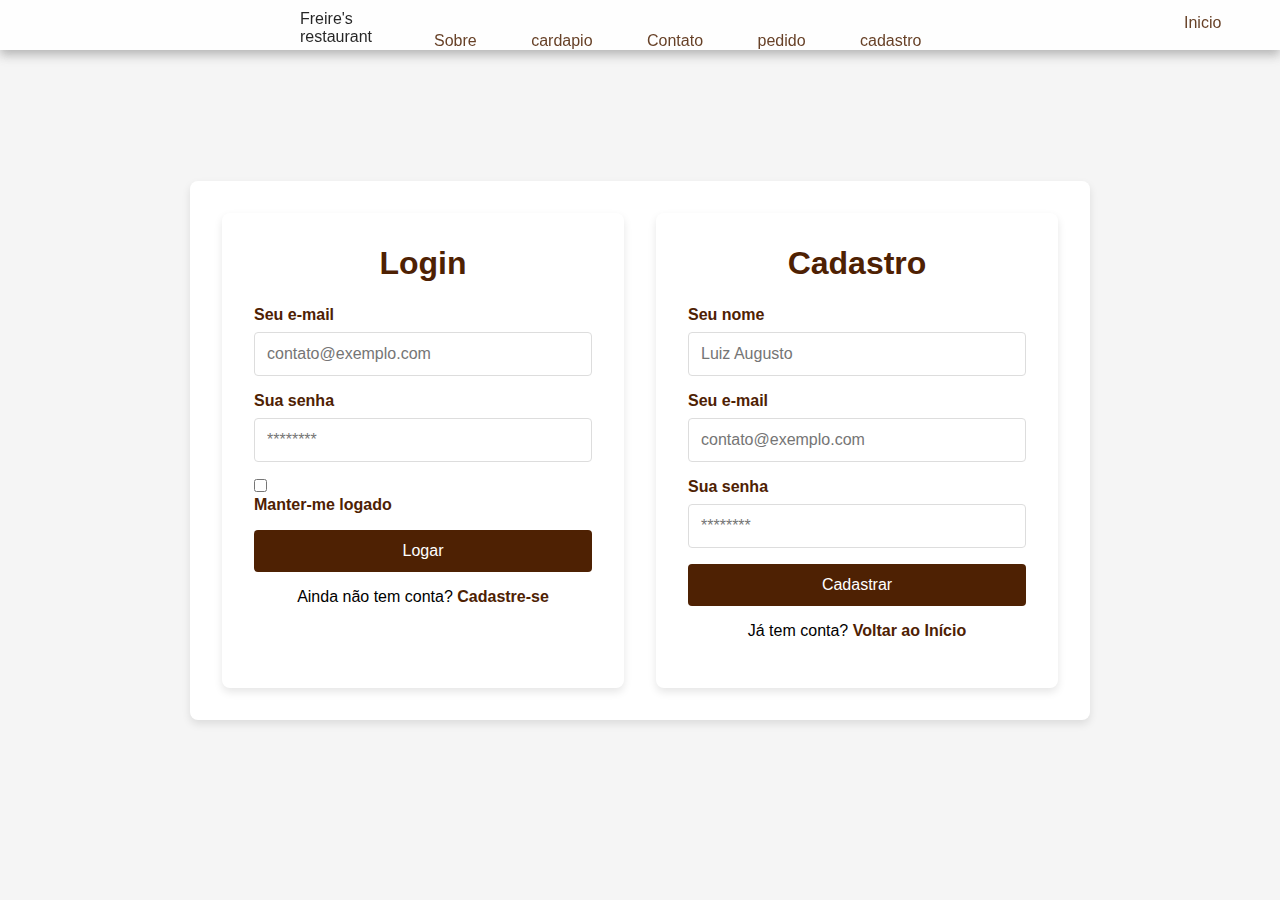
<file: cadastro.html>
<!DOCTYPE html>
<html lang="pt-BR">
  <head>
    <meta charset="UTF-8" />
    <meta name="viewport" content="width=device-width, initial-scale=1.0" />
    <title>Login e Cadastro</title>
    <link rel="stylesheet" href="main.css" />
  </head>
  <body>
    <div id="header">
      <div id="header-container">
        <div id="logo">Freire's restaurant</div>
        <div>
          <a id="nav" href="index.html">Inicio</a>
          <a id="nav2" href="index.html">Sobre</a>
          <a id="nav2" href="cardapio.html">cardapio</a>
          <a id="nav2" href="index.html">Contato</a>
          <a id="nav2" href="pedido.html">pedido</a>
          <a id="nav2" href="cadastro.html">cadastro</a>
        </div>
      </div>
    </div>
    <div class="container">
      <div class="content">
       
        <div id="login" class="form-container">
          <form method="post" action="">
            <h1>Login</h1>
            <p>
              <label for="email_login">Seu e-mail</label>
              <input
                id="email_login"
                name="email_login"
                required
                type="email"
                placeholder="contato@exemplo.com"
              />
            </p>
            <p>
              <label for="senha_login">Sua senha</label>
              <input
                id="senha_login"
                name="senha_login"
                required
                type="password"
                placeholder="********"
              />
            </p>
            <p>
              <input
                type="checkbox"
                name="manterlogado"
                id="manterlogado"
              />
              <label for="manterlogado">Manter-me logado</label>
            </p>
            <p>
             <a href="index.html"><input type="button" value="Logar" /></a> 
            </p>
            <p class="link">
              Ainda não tem conta?
              <a href="#cadastro">Cadastre-se</a>
            </p>
          </form>
        </div>

   
        <div id="cadastro" class="form-container">
          <form method="post" action="">
            <h1>Cadastro</h1>
            <p>
              <label for="nome_cad">Seu nome</label>
              <input
                id="nome_cad"
                name="nome_cad"
                required
                type="text"
                placeholder="Luiz Augusto"
              />
            </p>
            <p>
              <label for="email_cad">Seu e-mail</label>
              <input
                id="email_cad"
                name="email_cad"
                required
                type="email"
                placeholder="contato@exemplo.com"
              />
            </p>
            <p>
              <label for="senha_cad">Sua senha</label>
              <input
                id="senha_cad"
                name="senha_cad"
                required
                type="password"
                placeholder="********"
              />
            </p>
            <p>
              <a href="index.html"><input type="button" value="Cadastrar" /></a>
            </p>
            <p class="link">
              Já tem conta?
             
              <a href="index.html">Voltar ao Início</a>
            </p>
          </form>
        </div>
      </div>
    </div>
  </body>
</html>
</file>
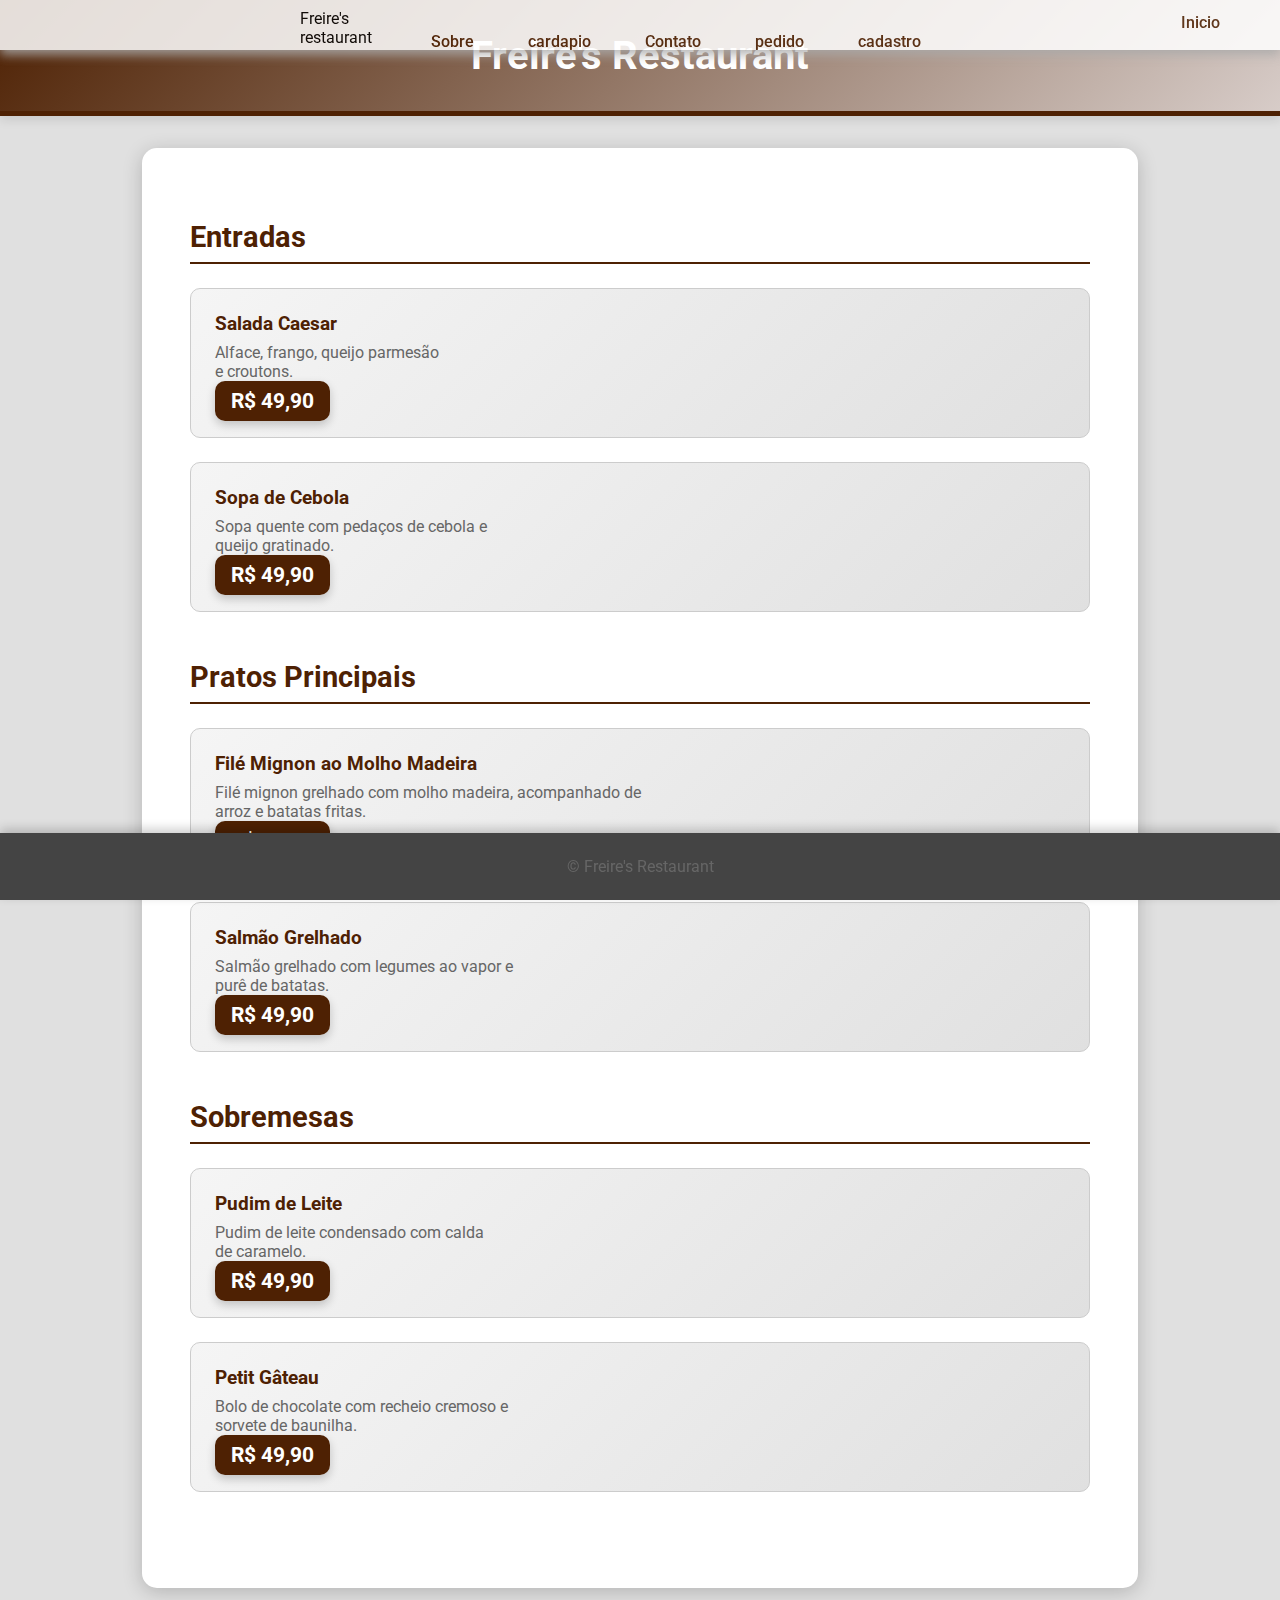
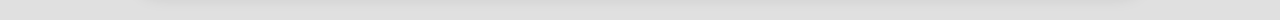
<file: cardapio.html>
<!DOCTYPE html>
<html lang="pt-BR">
  <head>
    <meta charset="UTF-8" />
    <meta name="viewport" content="width=device-width, initial-scale=1.0" />
    <title>Cardápio do Restaurante</title>
    <link rel="stylesheet" href="cardapio.css" />
    <link
      href="https://fonts.googleapis.com/css2?family=Roboto:wght@400;700&display=swap"
      rel="stylesheet"
    />
  </head>
  <body>
    <div id="header">
      <div id="header-container">
        <div id="logo">Freire's restaurant</div>
        <div>
          <a id="nav" href="index.html">Inicio</a>
          <a id="nav2" href="index.html">Sobre</a>
          <a id="nav2" href="cardapio.html">cardapio</a>
          <a id="nav2" href="index.html">Contato</a>
          <a id="nav2" href="pedido.html">pedido</a>
          <a id="nav2" href="cadastro.html">cadastro</a>
        </div>
      </div>
    </div>
    <header>
      <h1>Freire's Restaurant</h1>
    </header>
    <main>
      <section>
        <h2>Entradas</h2>
        <ul>
          <li>
            <a href="pedido.html" >
              <div class="item-details">
                <h3>Salada Caesar</h3>
                <p>Alface, frango, queijo parmesão e croutons.</p>
              </div>
              <span class="price">R$ 49,90</span>
            </a>
          </li>
          <li>
            <a href="pedido.html" >
              <div class="item-details">
                <h3>Sopa de Cebola</h3>
                <p>Sopa quente com pedaços de cebola e queijo gratinado.</p>
              </div>
              <span class="price">R$ 49,90</span>
            </a>
          </li>
        </ul>
      </section>
      <section>
        <h2>Pratos Principais</h2>
        <ul>
          <li>
            <a href="pedido.html" >
              <div class="item-details">
                <h3>Filé Mignon ao Molho Madeira</h3>
                <p>
                  Filé mignon grelhado com molho madeira, acompanhado de arroz e
                  batatas fritas.
                </p>
              </div>
              <span class="price">R$ 49,90</span>
            </a>
          </li>
          <li>
            <a href="pedido.html" >
              <div class="item-details">
                <h3>Salmão Grelhado</h3>
                <p>Salmão grelhado com legumes ao vapor e purê de batatas.</p>
              </div>
              <span class="price">R$ 49,90</span>
            </a>
          </li>
        </ul>
      </section>
      <section>
        <h2>Sobremesas</h2>
        <ul>
          <li>
            <a href="pedido.html" >
              <div class="item-details">
                <h3>Pudim de Leite</h3>
                <p>Pudim de leite condensado com calda de caramelo.</p>
              </div>
              <span class="price">R$ 49,90</span>
            </a>
          </li>
          <li>
            <a href="pedido.html" >
              <div class="item-details">
                <h3>Petit Gâteau</h3>
                <p>
                  Bolo de chocolate com recheio cremoso e sorvete de baunilha.
                </p>
              </div>
              <span class="price">R$ 49,90</span>
            </a>
          </li>
        </ul>
      </section>

    </main>
    <footer>
      <p>&copy; Freire's Restaurant</p>
    </footer>
  </body>
</html>
</file>
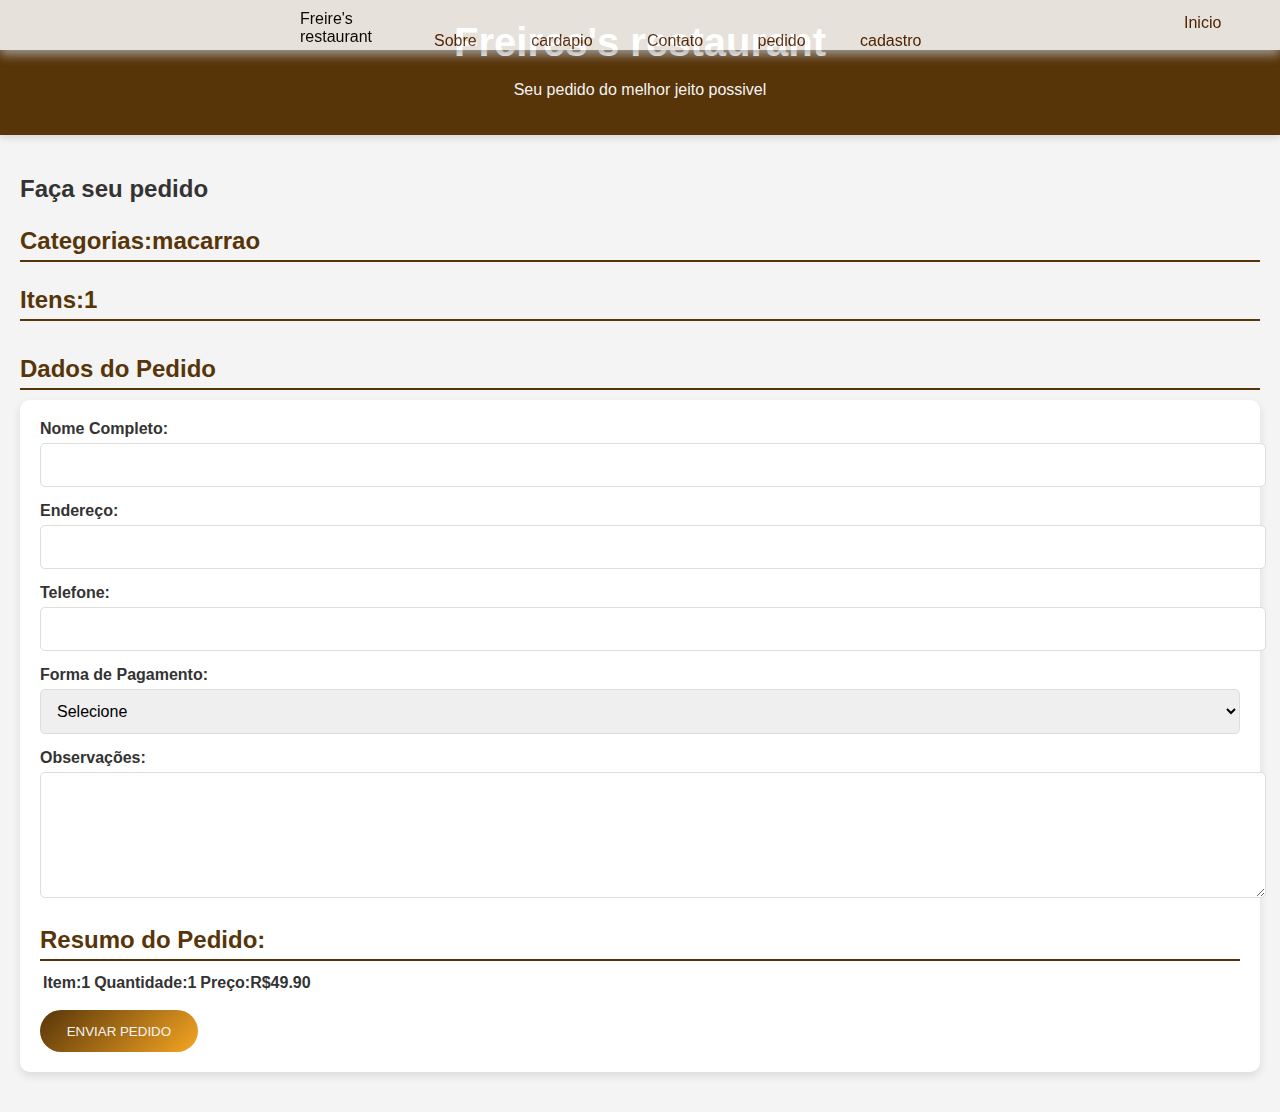
<file: pedido.html>
<!DOCTYPE html>
<html lang="pt-br">
  <head>
    <meta charset="UTF-8" />
    <meta name="viewport" content="width=device-width, initial-scale=1.0" />
    <title>Pedidos - Restaurante Saboroso</title>
    <link rel="stylesheet" href="pedido.css" />
  </head>
  <body>
    <div id="header">
      <div id="header-container">
        <div id="logo">Freire's restaurant</div>
        <div>
          <a id="nav" href="index.html">Inicio</a>
          <a id="nav2" href="index.html">Sobre</a>
          <a id="nav2" href="cardapio.html">cardapio</a>
          <a id="nav2" href="index.html">Contato</a>
          <a id="nav2" href="pedido.html">pedido</a>
          <a id="nav2" href="cadastro.html">cadastro</a>
        </div>
      </div>
    </div>
    <header>
      <h1>Freires's restaurant</h1>
      <p>Seu pedido do melhor jeito possivel</p>
    </header>

    <main>
      <h2>Faça seu pedido</h2>

      <section class="cardapio">
        <h3>Categorias:macarrao</h3>
        <ul id="categorias-list"></ul>
      </section>

      <section class="itens">
        <h3>Itens:1</h3>
        <div id="itens-container"></div>
      </section>

      <section class="formulario-pedido">
        <h3>Dados do Pedido</h3>
        <form id="formulario-pedido">
          <div class="campo">
            <label for="nome">Nome Completo:</label>
            <input type="text" id="nome" name="nome" />
          </div>
          <div class="campo">
            <label for="endereco">Endereço:</label>
            <input type="text" id="endereco" name="endereco" />
          </div>
          <div class="campo">
            <label for="telefone">Telefone:</label>
            <input type="tel" id="telefone" name="telefone" />
          </div>
          <div class="campo">
            <label for="forma-pagamento">Forma de Pagamento:</label>
            <select id="forma-pagamento" name="forma-pagamento">
              <option value="">Selecione</option>
              <option value="cartao">Cartão</option>
              <option value="dinheiro">Dinheiro</option>
              <option value="pix">PIX</option>
            </select>
          </div>
          <div class="campo">
            <label for="observacao">Observações:</label>
            <textarea id="observacao" name="observacao"></textarea>
          </div>
          <section class="resumo-pedido">
            <h3>Resumo do Pedido:</h3>
            <table>
              <thead>
                <tr>
                  <th>Item:1</th>
                  <th>Quantidade:1</th>
                  <th>Preço:R$49.90</th>
                </tr>
              </thead>
              <tbody></tbody>
              <tfoot>
                <tr></tr>
              </tfoot>
            </table>
          </section>
          <div>
            <a href="index.html">
              <input id="btn" type="button" value="enviar pedido"
            /></a>
          </div>
        </form>
      </section>
    </main>
  </body>
</html>
</file>
<file: main.css>
* {
  margin: 0;
  padding: 0;
  box-sizing: border-box;
}
#header {
  box-shadow: rgb(170, 170, 170) 0px 5px 10px 0px;
  position: fixed;
  top: 0;
  width: 100%;
  color: rgb(0, 0, 0);
  opacity: 0.85;
  height: 50px;
  background: white;
}
#header-container {
  display: flex;
  height: 64px;
  align-items: center;
}
#logo {
  margin-left: 300px;
  font-size: 1rem;
  margin-bottom: 0.5rem;
}
#flex {
  display: flex;
}
#nav {
  text-decoration: none;
  margin-left: 800px;
  font-size: 1rem;
  margin-bottom: 200px;
  color: rgb(78, 33, 3);
  font-weight: 500;
  transition: color 0.3s ease-in-out 0s;
}
#nav2 {
  text-decoration: none;
  margin-left: 50px;
  font-size: 1rem;
  margin-bottom: 200px;
  color: rgb(78, 33, 3);
  font-weight: 500;
}
body {
  font-family: 'Roboto', sans-serif;
  background-color: #f5f5f5;
  display: flex;
  justify-content: center;
  align-items: center;
  height: 100vh;
}

.container {
  width: 100%;
  max-width: 900px;
  background: #ffffff;
  box-shadow: 0 4px 8px rgba(0, 0, 0, 0.1);
  border-radius: 8px;
  overflow: hidden;
  display: flex;
  flex-direction: column;
}

.content {
  padding: 2rem;
  display: flex;
  justify-content: space-between;
  gap: 2rem;
}

.form-container {
  width: 100%;
  padding: 2rem;
  background: #ffffff;
  border-radius: 8px;
  box-shadow: 0 4px 8px rgba(0, 0, 0, 0.1);
  transition: transform 0.3s ease, box-shadow 0.3s ease;
}

.form-container:hover {
  transform: translateY(-5px);
  box-shadow: 0 6px 12px rgba(0, 0, 0, 0.15);
}

h1 {
  font-size: 2rem;
  margin-bottom: 1.5rem;
  color: rgb(78, 33, 3);
  text-align: center;
}

p {
  margin-bottom: 1rem;
}

label {
  display: block;
  margin-bottom: 0.5rem;
  font-weight: bold;
  color: rgb(78, 33, 3); 
}

input[type="text"],
input[type="email"],
input[type="password"] {
  width: 100%;
  padding: 0.75rem;
  border: 1px solid #ddd;
  border-radius: 4px;
  font-size: 1rem;
  color: #333;
}

input[type="button"] {
  width: 100%;
  padding: 0.75rem;
  border: none;
  border-radius: 4px;
  background: rgb(78, 33, 3); 
  color: #fff;
  font-size: 1rem;
  cursor: pointer;
  transition: background 0.3s ease;
}

input[type="button"]:hover {
  background: #e03535a1; 
}

.checkbox {
  margin-right: 0.5rem;
}

.link {
  text-align: center;
  margin-top: 1rem;
}

.link a {
  color: rgb(78, 33, 3); 
  text-decoration: none;
  font-weight: bold;
}

.link a:hover {
  text-decoration: underline;
}
</file>
<file: cardapio.css>
body {
  font-family: "Roboto", sans-serif;
  margin: 0;
  padding: 0;
  background-color: #e0e0e0; /* Cinza claro */
  color: #333; /* Cinza escuro */
}
#header {
  box-shadow: rgb(170, 170, 170) 0px 5px 10px 0px;
  position: fixed;
  top: 0;
  width: 100%;
  color: rgb(0, 0, 0);
  opacity: 0.85;
  height: 50px;
  background: white;
}
#header-container {
  display: flex;
  height: 64px;
  align-items: center;
}
#logo {
  margin-left: 300px;
  font-size: 1rem;
  margin-bottom: 0.5rem;
}
#flex {
  display: flex;
}
#nav {
  text-decoration: none;
  margin-left: 800px;
  font-size: 1rem;
  margin-bottom: 200px;
  color: rgb(78, 33, 3);
  font-weight: 500;
  transition: color 0.3s ease-in-out 0s;
}
#nav2 {
  text-decoration: none;
  margin-left: 50px;
  font-size: 1rem;
  margin-bottom: 200px;
  color: rgb(78, 33, 3);
  font-weight: 500;
}
header {
  background: linear-gradient(135deg, rgb(78, 33, 3), #d7ccc8); /* Marrom escuro */
  color: #fff; /* Branco */
  text-align: center;
  padding: 2rem 0;
  box-shadow: 0 4px 10px rgba(0, 0, 0, 0.1);
  border-bottom: 5px solid rgb(78, 33, 3); /* Marrom escuro */
}

h1 {
  margin: 0;
  font-size: 2.5rem;
  font-weight: 700;
}

main {
  padding: 3rem;
  max-width: 900px;
  margin: 2rem auto;
  background-color: white;
  box-shadow: 0 4px 20px rgba(0, 0, 0, 0.2); /* Sombras mais escuras */
  border-radius: 15px;
  transition: transform 0.3s ease;
}

main:hover {
  transform: translateY(-10px);
}

section {
  margin-bottom: 3rem;
}

h2 {
  border-bottom: 2px solid rgb(78, 33, 3); /* Marrom escuro */
  padding-bottom: 0.5rem;
  margin-bottom: 1.5rem;
  color: rgb(78, 33, 3); /* Marrom escuro */
  font-size: 1.8rem;
  font-weight: 700;
}

ul {
  list-style-type: none;
  padding: 0;
}

li {
  display: flex;
  justify-content: space-between;
  align-items: center;
  background: linear-gradient(135deg, #f5f5f5, #e0e0e0); /* Cinza claro */
  border: 1px solid #ccc; /* Cinza médio */
  margin-bottom: 1.5rem;
  padding: 1.5rem;
  border-radius: 10px;
  transition: background 0.3s ease, box-shadow 0.3s ease;
}

li:hover {
  background: linear-gradient(135deg, #ffffff, #e0e0e0); /* Branco e cinza muito claro */
  box-shadow: 0 4px 20px rgba(0, 0, 0, 0.2); /* Sombras mais escuras */
}

.item-details {
  max-width: 75%;
}

h3 {
  margin-top: 0;
  margin-bottom: 0.5rem;
  color: rgb(78, 33, 3); /* Marrom escuro */
  font-weight: 700;
}

p {
  margin: 0.5rem 0;
  color: #666; /* Cinza escuro */
}

.price {
  font-weight: bold;
  color: #fff; /* Branco */
  font-size: 1.3rem;
  background: rgb(78, 33, 3); /* Marrom escuro */
  padding: 0.5rem 1rem;
  border-radius: 10px;
  box-shadow: 0 4px 10px rgba(0, 0, 0, 0.2); /* Sombras mais escuras */
  transition: background 0.3s ease;
}

.price:hover {
  background: #d7ccc8; /* Marrom mais claro */
}

footer {
  text-align: center;
  padding: 1rem 0;
  background-color: #444; /* Cinza escuro */
  color: white;
  position: fixed;
  bottom: 0;
  width: 100%;
  box-shadow: 0 -4px 10px rgba(0, 0, 0, 0.2); /* Sombras mais escuras */
}
a{
  text-decoration: none;
}
#btn {
  display: inline-block;
  padding: 1em 2em;
  text-decoration: none;
  border-radius: 50px;
  cursor: pointer;
  outline: none;
  margin-top: 1em;
  text-transform: uppercase;
  color: #f4f4f4;
  background: linear-gradient(135deg, #583509 0%, #f5a623 100%);
  border: none;
  transition: background 0.3s ease, transform 0.3s ease;
}
</file>
<file: pedido.css>
body {
  font-family: 'Arial', sans-serif;
  margin: 0;
  padding: 0;
  background-color: #f4f4f4;
  color: #333;
}
#header {
  box-shadow: rgb(170, 170, 170) 0px 5px 10px 0px;
  position: fixed;
  top: 0;
  width: 100%;
  color: rgb(0, 0, 0);
  opacity: 0.85;
  height: 50px;
  background: white;
}
#header-container {
  display: flex;
  height: 64px;
  align-items: center;
}
#logo {
  margin-left: 300px;
  font-size: 1rem;
  margin-bottom: 0.5rem;
}
#flex {
  display: flex;
}
#nav {
  text-decoration: none;
  margin-left: 800px;
  font-size: 1rem;
  margin-bottom: 200px;
  color: rgb(78, 33, 3);
  font-weight: 500;
  transition: color 0.3s ease-in-out 0s;
}
#nav2 {
  text-decoration: none;
  margin-left: 50px;
  font-size: 1rem;
  margin-bottom: 200px;
  color: rgb(78, 33, 3);
  font-weight: 500;
}

header {
  background-color: #583509;
  color: #f4f4f4;
  padding: 20px;
  text-align: center;
  box-shadow: 0 4px 6px rgba(0, 0, 0, 0.1);
}

h1 {
  margin: 0;
  font-size: 2.5em;
}

main {
  padding: 20px;
}


.cardapio {
  margin-bottom: 20px;
}

.cardapio h3 {
  margin-bottom: 10px;
  font-size: 1.5em;
  color: #583509;
  border-bottom: 2px solid #583509;
  padding-bottom: 5px;
}

#categorias-list {
  list-style: none;
  padding: 0;
}

#categorias-list li {
  display: inline-block;
  margin-right: 15px;
  font-weight: bold;
  transition: color 0.3s ease;
}

#categorias-list li:hover {
  color: #583509;
}

.itens {
  margin-bottom: 20px;
}

.itens h3 {
  margin-bottom: 10px;
  font-size: 1.5em;
  color: #583509;
  border-bottom: 2px solid #583509;
  padding-bottom: 5px;
}

#itens-container {
  display: grid;
  grid-template-columns: repeat(auto-fit, minmax(250px, 1fr));
  gap: 20px;
}

.item-card {
  border: 1px solid #ddd;
  border-radius: 10px;
  box-shadow: 0 4px 8px rgba(0, 0, 0, 0.1);
  padding: 15px;
  text-align: center;
  background: #fff;
  transition: transform 0.3s ease, box-shadow 0.3s ease;
}

.item-card:hover {
  transform: translateY(-5px);
  box-shadow: 0 8px 16px rgba(0, 0, 0, 0.2);
}

.item-card img {
  width: 100%;
  height: 150px;
  object-fit: cover;
  margin-bottom: 10px;
  border-radius: 10px;
}

.item-card h4 {
  margin-bottom: 5px;
  font-size: 1.2em;
}

.item-card p {
  margin: 0;
  font-size: 1em;
  color: #666;
}


.formulario-pedido {
  margin-bottom: 20px;
}

.formulario-pedido h3 {
  margin-bottom: 10px;
  font-size: 1.5em;
  color: #583509;
  border-bottom: 2px solid #583509;
  padding-bottom: 5px;
}

#formulario-pedido {
  background-color: #fff;
  padding: 20px;
  border-radius: 10px;
  box-shadow: 0 4px 8px rgba(0, 0, 0, 0.1);
}

.campo {
  margin-bottom: 15px;
}

.campo label {
  display: block;
  margin-bottom: 5px;
  font-weight: bold;
}

.campo input,
.campo textarea,
.campo select {
  width: 100%;
  padding: 12px;
  border: 1px solid #ddd;
  border-radius: 5px;
  font-size: 16px;
  transition: border-color 0.3s ease;
}

.campo input:focus,
.campo textarea:focus,
.campo select:focus {
  border-color: #583509;
  outline: none;
}

.campo textarea {
  height: 100px;
  resize: vertical;
}

#btn {
  display: inline-block;
  padding: 1em 2em;
  text-decoration: none;
  border-radius: 50px;
  cursor: pointer;
  outline: none;
  margin-top: 1em;
  text-transform: uppercase;
  color: #f4f4f4;
  background: linear-gradient(135deg, #583509 0%, #f5a623 100%);
  border: none;
  transition: background 0.3s ease, transform 0.3s ease;
}

#btn:hover {
  background: linear-gradient(135deg, #f5a623 0%, #583509 100%);
  transform: scale(1.05);
}

#btn:focus {
  outline: none;
}
</file>
